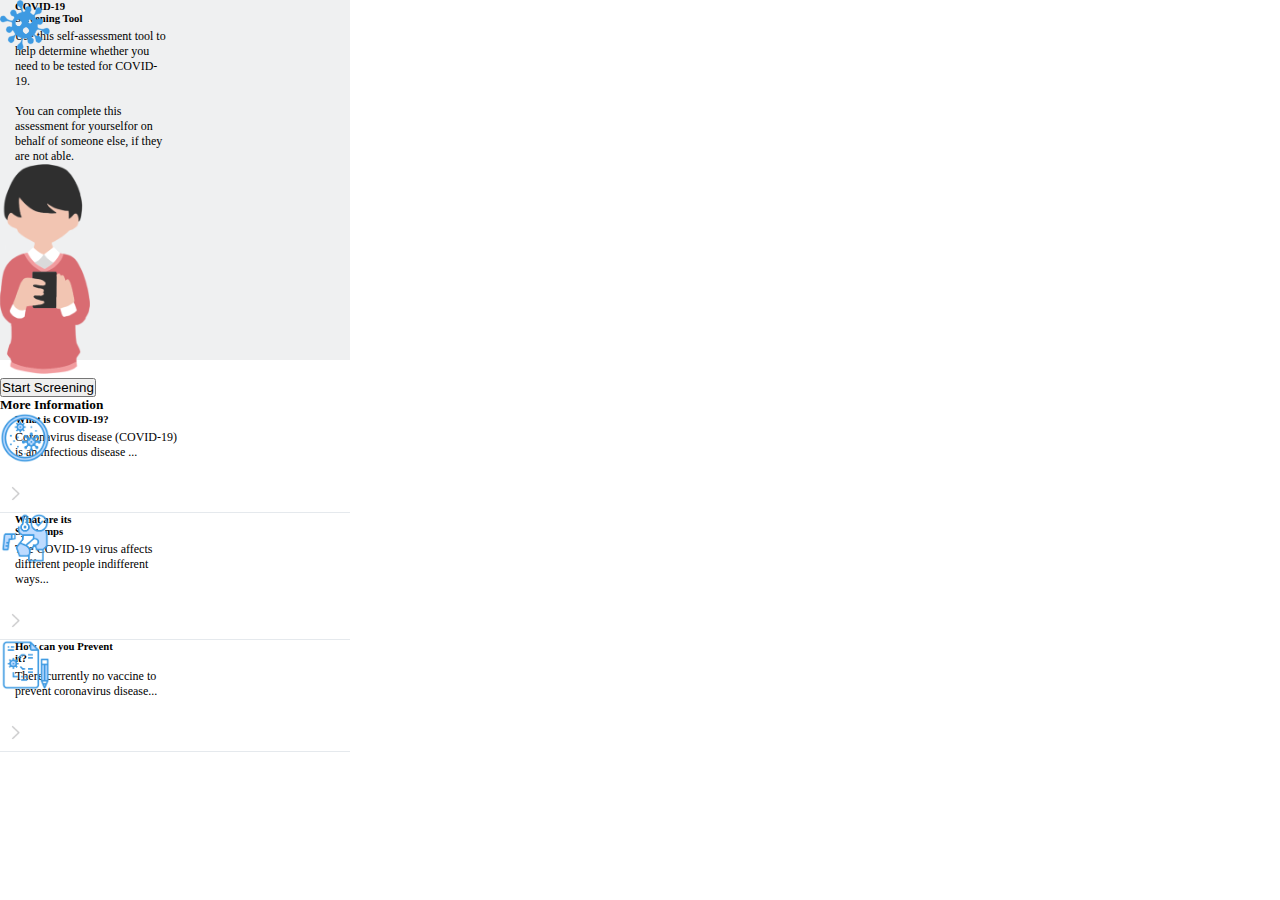
<file: bootstrap responsive/index.html>
<!DOCTYPE html>
<html lang="en">
<head>
    <meta charset="UTF-8">
    <meta name="viewport" content="width=device-width, initial-scale=1.0">
    <link href="https://cdn.jsdelivr.net/npm/bootstrap@5.0.2/dist/css/bootstrap.min.css" rel="stylesheet" integrity="sha384-EVSTQN3/azprG1Anm3QDgpJLIm9Nao0Yz1ztcQTwFspd3yD65VohhpuuCOmLASjC" crossorigin="anonymous">
    <link rel="stylesheet" href="style.css">
    <title>Document</title>
</head>
<body>
    <div class="parent">
    <div class="header">
        <div class="row"><div class="col-3"><img src="./logo.png" class="logo ms-4 mt-3"></div></div>
    <div class="container my-4">
        <div class="row">
          <div class="col-8 my-2 ">
            <h6 class="mt-5 ">COVID-19<BR>Screening Tool</h6>
                <p class="">Use this self-assessment tool to<br> help determine whether you<br> need to be tested for COVID-<br>19.
                <br><br>You can complete this<br> assessment for yourselfor on <br>behalf of someone else, if they<br>are not able. </p>
          </div>
          <div class="col-4">
            <img src="./covid19screen.png" class="float-right covid19screen mt-5">
          </div>
          <div class="row">
            <div class="col-12 mt-2"><button type="button" class="btn text-center btn-primary text-white mx-2 w-100 mb-4">Start Screening</button></div>
          </div>
        </div>
    </div>
    <div class="About">
      <div class="row"><h5 class="ms-4 mt-2 "><b>More Information</b></h5></div>
      <div class="row aboutus my-auto">
        <div class="col-3">
          <img src="./virus.png" class="virus ms-4 mt-3">
        </div>
        <div class="col-7">
          <h6 class="mt-3 ">What is COVID-19?</h6>
          <p>Coronavirus disease (COVID-19)<BR>is an infectious disease ...</p><br>
          </div>
            <div class="col-2">
              <img src="./icon-arrow.png" class=" icon-arrow mt-5 ms-1">
            </div>
         
      </div>
      <div class="row aboutus my-auto">
        <div class="col-3">
          <img src="./symptoms.png" class="virus ms-4 mt-3">
        </div>
        <div class="col-7">
          <h6 class="mt-3 ">What are its <br>Symtomps</h6>
          <p>The COVID-19 virus affects<BR>diffferent people indifferent<br> ways... </p><br>
        </div>
        <div class="col-2">
          <img src="./icon-arrow.png" class=" icon-arrow mt-5 ms-1">
        </div>
      </div>
      <div class="row aboutus my-auto">
        <div class="col-3">
          <img src="./prevent.png" class="virus ms-4 mt-3">
        </div>
        <div class="col-7">
          <h6 class="mt-3 ">How can you Prevent <br>it?</h6>
          <p>There currently no vaccine to <BR>prevent coronavirus disease... </p><br>
        </div>
        <div class="col-2">
          <img src="./icon-arrow.png" class=" icon-arrow mt-5 ms-1">
        </div>
      </div>

    </div>
</div>
    <script src="https://cdn.jsdelivr.net/npm/bootstrap@5.0.2/dist/js/bootstrap.bundle.min.js" integrity="sha384-MrcW6ZMFYlzcLA8Nl+NtUVF0sA7MsXsP1UyJoMp4YLEuNSfAP+JcXn/tWtIaxVXM" crossorigin="anonymous"></script>
</body>
</html>
</file>
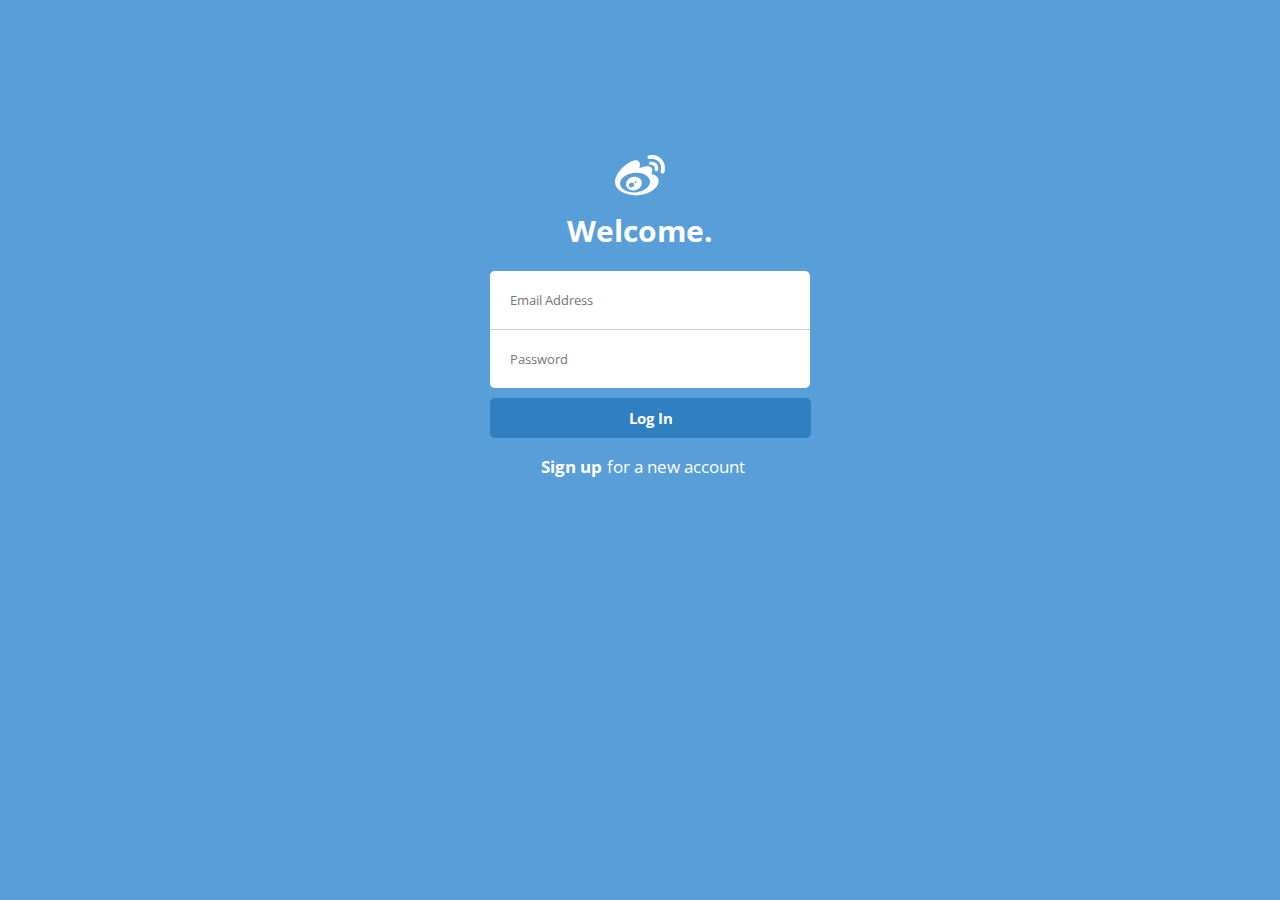
<file: html CSS/index.html>
<!DOCTYPE html>
<html lang="en">
<head>
    <meta charset="UTF-8">
    <meta http-equiv="X-UA-Compatible" content="IE=edge">
    <meta name="viewport" content="width=device-width, initial-scale=1.0">
    <link rel="stylesheet" href="https://cdnjs.cloudflare.com/ajax/libs/font-awesome/4.7.0/css/font-awesome.css" integrity="sha512-5A8nwdMOWrSz20fDsjczgUidUBR8liPYU+WymTZP1lmY9G6Oc7HlZv156XqnsgNUzTyMefFTcsFH/tnJE/+xBg==" crossorigin="anonymous" referrerpolicy="no-referrer" />
    <link href="https://fonts.googleapis.com/css2?family=Open+Sans&display=swap" rel="stylesheet">
    <link rel="stylesheet" href="style.css">
    <title>LogIn</title>
</head>
<body>
    <div class="container">
        <div class="header">
            <div class="logo"><i class="fa fa-weibo" aria-hidden="true"></i>
                <h1>Welcome.</h1>
            </div>
        </div>
        <div class="login-form">
        <div class="container-field">
            <input id="email" type="email" placeholder="Email Address" value=""><br>
            <input id="password" type="password" placeholder="Password" value=""><br>
        </div>
        <input id="submit" type="submit" name="Log In" value="Log In">
        </div>
        <div class="footer">
            <div><p><a href="#">Sign up</a>for a new account</p></div>
        </div>
    </div>
</body>
</html>
</file>
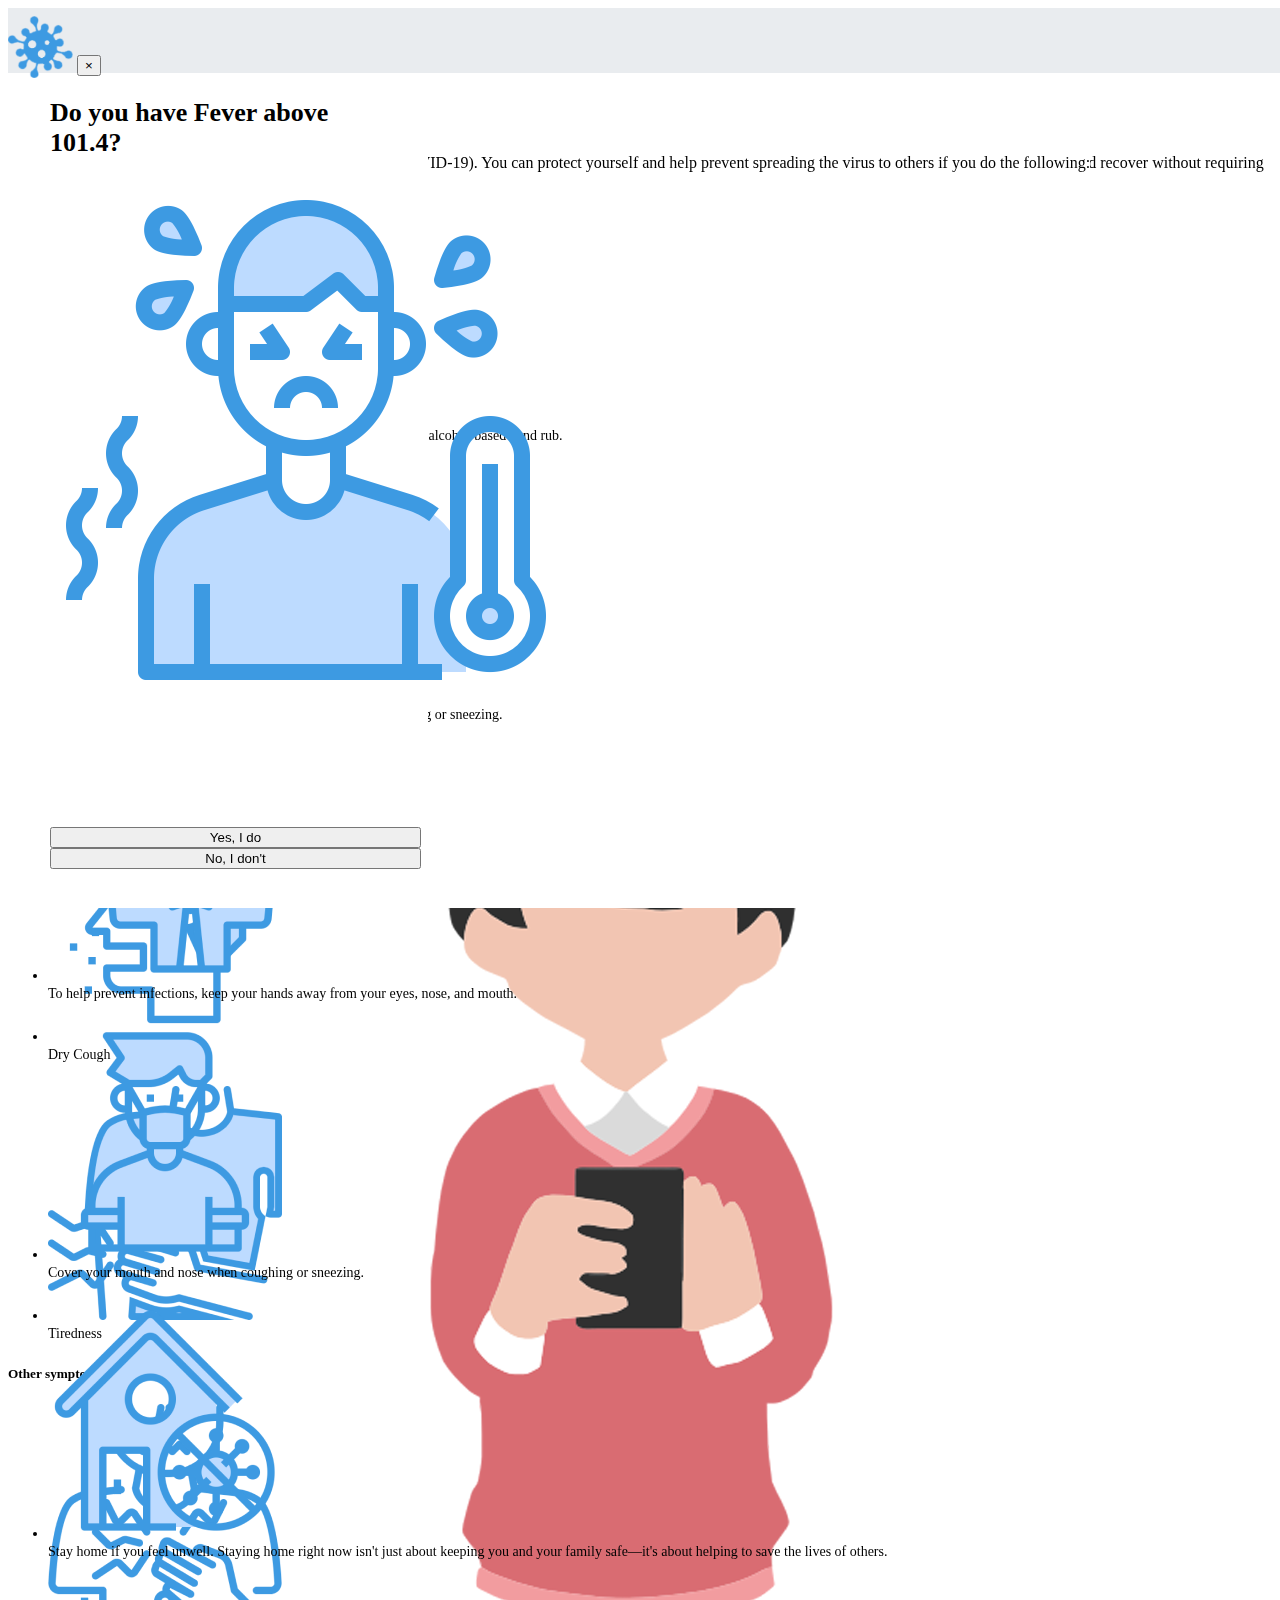
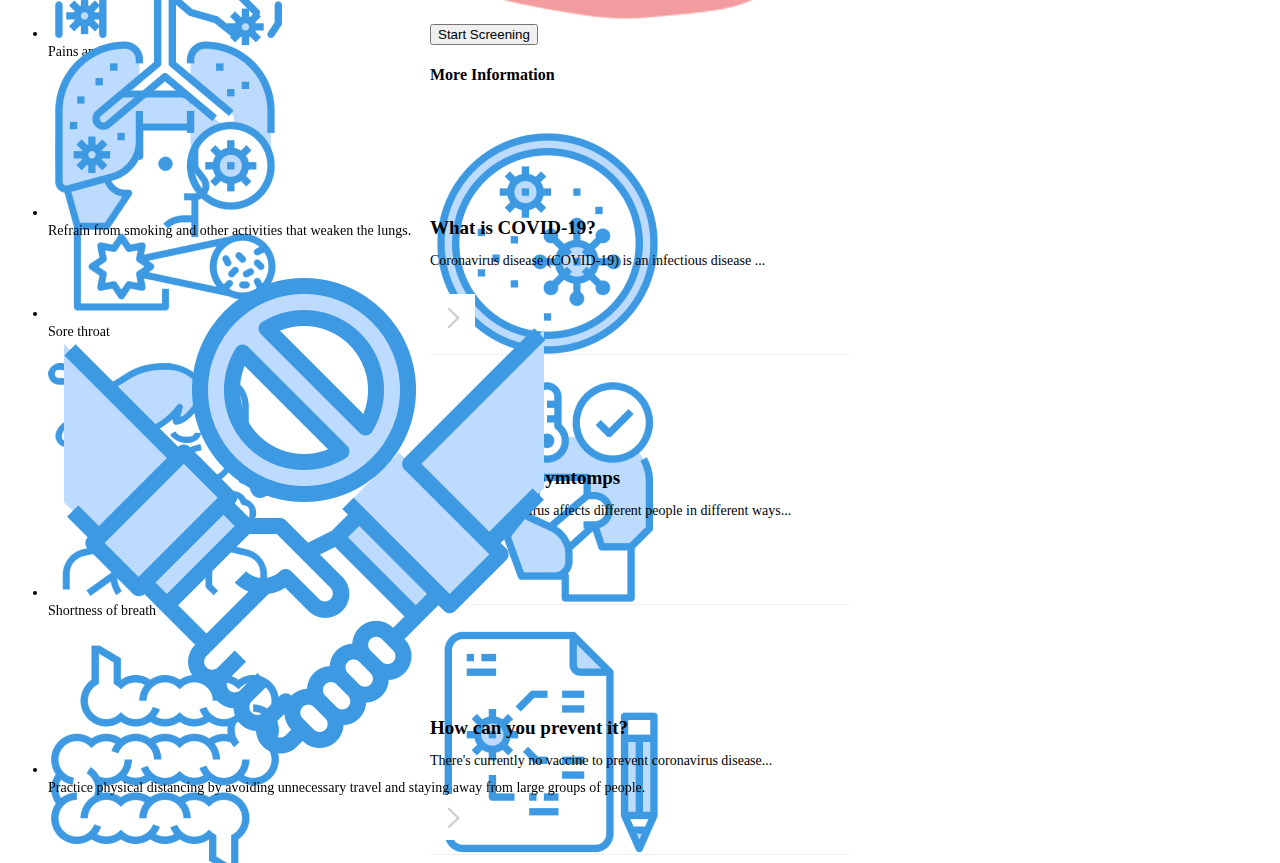
<file: JQuery/index.html>
<!DOCTYPE html>
<html lang="en">
<head>
    <meta charset="UTF-8">
    <meta name="viewport" content="width=device-width, initial-scale=1.0">
    <link rel="stylesheet" href="https://cdn.jsdelivr.net/npm/bootstrap@4.6.2/dist/css/bootstrap.min.css" integrity="sha384-xOolHFLEh07PJGoPkLv1IbcEPTNtaed2xpHsD9ESMhqIYd0nLMwNLD69Npy4HI+N" crossorigin="anonymous">
    <script src="https://cdn.jsdelivr.net/npm/jquery@3.5.1/dist/jquery.slim.min.js" integrity="sha384-DfXdz2htPH0lsSSs5nCTpuj/zy4C+OGpamoFVy38MVBnE+IbbVYUew+OrCXaRkfj" crossorigin="anonymous"></script>
        <script src="https://cdn.jsdelivr.net/npm/bootstrap@4.6.2/dist/js/bootstrap.bundle.min.js" integrity="sha384-Fy6S3B9q64WdZWQUiU+q4/2Lc9npb8tCaSX9FK7E8HnRr0Jz8D6OP9dO5Vg3Q9ct" crossorigin="anonymous"></script>
    <link rel="stylesheet" href="style.css">
    <title>Document</title>
</head>
<body>
    <!-- MODAL 1 -->
    <div class="modal fade" id="covid" data-backdrop="static" aria-labelledby="staticBackdropLabel" aria-hidden="true">
        <div class="modal-dialog">
          <div class="modal-content">
            <div class="modal-header">
              <img src="./img/logo.png" class="img-logo" />
              <button type="button" class="close" data-dismiss="modal" aria-label="Close">
                <span aria-hidden="true">&times;</span>
              </button>
            </div>
            <div class="modal-body">
                <h3>COVID-19</h3>

                <p>
                  Coronavirus disease (COVID-19) is an infectious disease caused
                  by a new virus.
                </p>
                <p>
                  The disease causes respiratory illness (like the flu) with
                  symptoms such as a cough, fever, and in more severe cases,
                  difficulty breathing. You can protect yourself by washing your
                  hands frequently, avoiding touching your face, and avoiding
                  close contact (1 meter or 3 feet) with people who are unwell.
                </p>

                <h5>How it spreads</h5>
                <p>
                  Coronavirus disease spreads primarily through contact with an
                  infected person when they cough or sneeze. It also spreads
                  when a person touches a surface or object that has the virus
                  on it, then touches their eyes, nose, or mouth.
                </p>

                <a target="_blank" rel="noopener" href="https://www.who.int/emergencies/diseases/novel-coronavirus-2019" aria-label="Learn more on who.int: Overview">Learn more on who.int →</a>
              </div>
          </div>
      </div>
    </div>
    <!-- MODAL 2 -->
    <div class="modal fade" id="symtomps" data-backdrop="static" aria-labelledby="staticBackdropLabel" aria-hidden="true">
        <div class="modal-dialog">
          <div class="modal-content">
            <div class="modal-header">
              <img src="./img/logo.png" class="img-logo" />
              <button type="button" class="close" data-dismiss="modal" aria-label="Close">
                <span aria-hidden="true">&times;</span>
              </button>
            </div>
            <div class="modal-body">
                <h3>Symptoms</h3>
                <p>
                  The COVID-19 virus affects different people in different ways.
                  COVID-19 is a respiratory disease and most infected people
                  will develop mild to moderate symptoms and recover without
                  requiring special treatment. People who have underlying
                  medical conditions and those over 60 years old have a higher
                  risk of developing severe disease and death.
                </p>

                <h5>Common symptoms include:</h5>
                <ul class="p-0 m-0 list-unstyled item-list">
                  <li>
                    <div class="row">
                      <div class="col-3 my-auto">
                        <img src="./img/1.png" class="img-fluid" />
                      </div>
                      <div class="col-9 my-auto">
                        Fever and body aches
                      </div>
                    </div>
                  </li>
                  <li>
                    <div class="row">
                      <div class="col-3 my-auto">
                        <img src="./img/2.png" class="img-fluid" />
                      </div>
                      <div class="col-9 my-auto">
                        Dry Cough
                      </div>
                    </div>
                  </li>
                  <li>
                    <div class="row">
                      <div class="col-3 my-auto">
                        <img src="./img/tirdeness.png" class="img-fluid" />
                      </div>
                      <div class="col-9 my-auto">
                        Tiredness
                      </div>
                    </div>
                  </li>
                </ul>

                <h5>Other symptoms include:</h5>
                <ul class="p-0 m-0 list-unstyled item-list">
                  <li>
                    <div class="row">
                      <div class="col-3 my-auto">
                        <img src="./img/8.png" class="img-fluid" />
                      </div>
                      <div class="col-9 my-auto">
                        Pains and aches
                      </div>
                    </div>
                  </li>
                  <li>
                    <div class="row">
                      <div class="col-3 my-auto">
                        <img src="./img/thorat.png" class="img-fluid" />
                      </div>
                      <div class="col-9 my-auto">
                        Sore throat
                      </div>
                    </div>
                  </li>
                  <li>
                    <div class="row">
                      <div class="col-3 my-auto">
                        <img src="./img/4.png" class="img-fluid" />
                      </div>
                      <div class="col-9 my-auto">
                        Shortness of breath
                      </div>
                    </div>
                  </li>
                  <li>
                    <div class="row">
                      <div class="col-3 my-auto">
                        <img src="./img/intestine.png" class="img-fluid" />
                      </div>
                      <div class="col-9 my-auto">
                        Very few people will report diarrhoea, nausea or a runny
                        nose.
                      </div>
                    </div>
                  </li>
                </ul>

                <p>
                  People with mild symptoms who are otherwise healthy should
                  self-isolate and contact their medical provider or a COVID-19
                  information line for advice on testing and referral. People
                  with fever, cough or difficulty breathing should call their
                  doctor and seek medical attention.
                </p>
            </div>
        
        </div>
        </div>
    </div>
    <!-- MODAL 3 -->
    <div class="modal fade" id="prevent" data-backdrop="static" aria-labelledby="staticBackdropLabel" aria-hidden="true">
        <div class="modal-dialog">
          <div class="modal-content">
            <div class="modal-header">
              <img src="./img/logo.png" class="img-logo" />
              <button type="button" class="close" data-dismiss="modal" aria-label="Close">
                <span aria-hidden="true">&times;</span>
              </button>
            </div>
            <div class="modal-body">
                <h3>Prevention</h3>
                <p>
                  There's currently no vaccine to prevent coronavirus disease
                  (COVID-19). You can protect yourself and help prevent
                  spreading the virus to others if you do the following:
                </p>

                <ul class="p-0 m-0 list-unstyled item-list">
                  <li>
                    <div class="row">
                      <div class="col-3 my-auto">
                        <img src="./img/hands.png" class="img-fluid">
                      </div>
                      <div class="col-9 my-auto">
                        Wash your hands regularly with soap and water, or clean
                        them with alcohol-based hand rub.
                      </div>
                    </div>
                  </li>
                  <li>
                    <div class="row">
                      <div class="col-3 my-auto">
                        <img src="./img/distance.png" class="img-fluid">
                      </div>
                      <div class="col-9 my-auto">
                        Maintain at least 1 metre distance between you and
                        people coughing or sneezing.
                      </div>
                    </div>
                  </li>
                  <li>
                    <div class="row">
                      <div class="col-3 my-auto">
                        <img src="./img/away.png" class="img-fluid">
                      </div>
                      <div class="col-9 my-auto">
                        To help prevent infections, keep your hands away from
                        your eyes, nose, and mouth.
                      </div>
                    </div>
                  </li>
                  <li>
                    <div class="row">
                      <div class="col-3 my-auto">
                        <img src="./img/cover.png" class="img-fluid">
                      </div>
                      <div class="col-9 my-auto">
                        Cover your mouth and nose when coughing or sneezing.
                      </div>
                    </div>
                  </li>
                  <li>
                    <div class="row">
                      <div class="col-3 my-auto">
                        <img src="./img/home.png" class="img-fluid">
                      </div>
                      <div class="col-9 my-auto">
                        Stay home if you feel unwell. Staying home right now
                        isn't just about keeping you and your family safe—it's
                        about helping to save the lives of others.
                      </div>
                    </div>
                  </li>
                  <li>
                    <div class="row">
                      <div class="col-3 my-auto">
                        <img src="./img/lungs.png" class="img-fluid">
                      </div>
                      <div class="col-9 my-auto">
                        Refrain from smoking and other activities that weaken
                        the lungs.
                      </div>
                    </div>
                  </li>
                  <li>
                    <div class="row">
                      <div class="col-3 my-auto">
                        <img src="./img/physica.png" class="img-fluid">
                      </div>
                      <div class="col-9 my-auto">
                        Practice physical distancing by avoiding unnecessary
                        travel and staying away from large groups of people.
                      </div>
                    </div>
                  </li>
                </ul>
            </div>
        </div>
    </div>
</div>
<!-- MODAL 4 -->
<div class="modal fade" id="screening" data-backdrop="static" aria-labelledby="staticBackdropLabel" aria-hidden="true">
    <div class="modal-dialog">
      <div class="modal-content">
        <div class="modal-header">
          <img src="./img/logo.png" class="img-logo" />
          <button type="button" class="close" data-dismiss="modal" aria-label="Close">
            <span aria-hidden="true">&times;</span>
          </button>
        </div>
        <div class="modal-body question">
            <div class="container">

            <div class="row q1 active">
                <h3>Do you have Fever above<br>101.4?</h3>
                <img class="img-fluid" src="./img/1.png">
           
            <div class="bottom-question">
                <button onclick="recordAnswers(1,1,2)" type="button" class="btn btn-primary btn-block btn-lg ">Yes, I do</button>
                <button onclick="recordAnswers(1,2,2)" type="button" class="btn btn-primary btn-block btn-lg ">No, I don't</button>
            </div>
            </div>

            <div class="row q2">
                <h3>Do you have Cough - (Dry Cough)?</h3>
                <img  src="./img/2.png">
            
            <div class="bottom-question">
                <button onclick="recordAnswers(2,1,3)" type="button" class="btn btn-primary btn-block btn-lg ">Yes, I do</button>
                <button onclick="recordAnswers(2,2,3)" type="button" class="btn btn-primary btn-block btn-lg ">No, I don't</button>
            </div>
            </div>
            <div class="row q3">
                <h3>Do you have Cough - (Wet Cough)?</h3>
                <img  src="./img/3.png">
            
            <div class="bottom-question">
                <button onclick="recordAnswers(3,1,4)" type="button" class="btn btn-primary btn-block btn-lg ">Yes, I do</button>
                <button onclick="recordAnswers(3,2,4)" type="button" class="btn btn-primary btn-block btn-lg ">No, I don't</button>
            </div>
            </div>
            <div class="row q4">
                <h3>Do you have Shortness of Breath?</h3>
                <img src="./img/4.png">
            
            <div class="bottom-question">
                <button onclick="recordAnswers(4,1,5)" type="button" class="btn btn-primary btn-block btn-lg ">Yes, I do</button>
                <button onclick="recordAnswers(4,2,5)" type="button" class="btn btn-primary btn-block btn-lg ">No, I don't</button>
            </div>
            </div>
            <div class="row q5">
                <h3>Do you have Flu?</h3>
                <img  src="./img/5.png">
            
            <div class="bottom-question">
                <button onclick="recordAnswers(5,1,6)" type="button" class="btn btn-primary btn-block btn-lg ">Yes, I do</button>
                <button onclick="recordAnswers(5,2,6)" type="button" class="btn btn-primary btn-block btn-lg ">No, I don't</button>
            </div>
            </div>
            <div class="row q6">
                <h3>Have you travelled abroad in the last 15 days?</h3>
                <img  src="./img/6.png">
            
            <div class="bottom-question">
                <button onclick="recordAnswers(6,1,7)" type="button" class="btn btn-primary btn-block btn-lg ">Yes, I do</button>
                <button onclick="recordAnswers(6,2,7)" type="button" class="btn btn-primary btn-block btn-lg ">No, I don't</button>
            </div>
            </div>
            <div class="row q7">
                <h3>Have you been in contact with any person who has recently travelled internationally?</h3>
                <img src="./img/7.png">
            
            <div class="bottom-question">
                <button onclick="recordAnswers(7,1,8)" type="button" class="btn btn-primary btn-block btn-lg ">Yes, I do</button>
                <button onclick="recordAnswers(7,2,8)" type="button" class="btn btn-primary btn-block btn-lg ">No, I don't</button>
            </div>
            </div>
            <div class="row q8">
                <h3>Do you have chest infection?</h3>
                <img  src="./img/8.png">
            
            <div class="bottom-question">
                <button onclick="recordAnswers(8,1,9)" type="button" class="btn btn-primary btn-block btn-lg ">Yes, I do</button>
                <button onclick="recordAnswers(8,2,9)" type="button" class="btn btn-primary btn-block btn-lg ">No, I don't</button>
            </div>
            </div>
            <div class="row q9">
                <h3>Is your age more than or equal to 60 years of age?</h3>
                <img src="./img/9.png">
            
            <div class="bottom-question">
                <button onclick="recordAnswers(9,1,10)" type="button" class="btn btn-primary btn-block btn-lg ">Yes, I do</button>
                <button onclick="recordAnswers(9,2,10)" type="button" class="btn btn-primary btn-block btn-lg ">No, I don't</button>
            </div>
            </div>
            <div class="row q10">
                <h3>Due to Co-morbidities, do you take any medicine?</h3>
                <img src="./img/10.png">
            
            <div class="bottom-question">
                <button onclick="recordAnswers(10,1,0)" type="button" class="btn btn-primary btn-block btn-lg ">Yes, I do</button>
                <button onclick="recordAnswers(10,2,0)" type="button" class="btn btn-primary btn-block btn-lg ">No, I don't</button>
            </div>
            </div>

            <div class="row result1">
                <h3>Result 1: High Probability of Corona!</h3>
                <p>1.	Isolate From Others
                <br>2.	Rest and Take Care
                <br>3.	Call Work Health Providers
                <br>4.	Monitor Symptoms
                <br>5.	Talk to Someone About Testing
                <br>6.	Follow Govt Instructions
                <br>As of now, your answers suggest that you may need testing. If anything changes, take the questionnaire again.</p>
            </div>

            <div class="row result2 ">
                <h3>Result 2: Suspected for Corona!</h3>
                <p>1.	Isolate From Others
                <br>2.	Rest and Take Care
                <br>3.	Call Work Health Providers
                <br>4.	Monitor Symptoms
                <br>5.	Talk to Someone About Testing
                <br>6.	Follow Govt Instructions
                <br>As of now, your answers suggest that you may need testing. If anything changes, take the questionnaire again.</p>
            </div>
                
            <div class="row result3">
                <h3>Result 3: You are all Good!</h3>
                <p>1.	No Test Needed At This Time
                <br>2.	Maintain Social Distance
                <br>3.	Avoid groups of people and keep six feet apart from anyone who's not part of the household. Especially avoid those showing symptoms.
                <br>As of now, their answers suggest they do not need to get tested. If anything changes, take the questionnaire again.</p>
            </div>
            </div>
        </div>
        </div>
    </div>
</div>

    <div class="jumbotron text-left">
        <div class="container">
          <div class="row header">
            <div class="col-8">
              <img src="./img/logo.png" class="img-logo" />
              <h3>COVID-19<br />Screening Tool</h3>
              <p>
                Use this self-assessment tool to help determine whether you need
                to be tested for COVID-19.<br /><br />You can complete this
                assessment for yourself or on behalf of someone else, if they are
                not able.
              </p>
            </div>
            <div class="col-4">
              <img src="./img/covid19screen.png" class="img-fluid img-person" />
            </div>
          </div>
          <div class="row" >
            <button
              type="button" data-toggle="modal" data-target="#screening"
              class="btn btn-primary btn-lg btn-block"
              data-toggle="modal"
              data-target="#screening"
              onclick="startScreen()"
            >
              Start Screening
            </button>
          </div>
        </div>
      </div>
      <div class="container">
        <div class="row list-header">
          <div class="col-12">
            <h4>More Information</h4>
          </div>
        </div>
  
        <div class="row list" data-toggle="modal" data-target="#covid">
          <div class="col-10">
            <div class="row">
              <div class="col-4">
                <div class="icon-round">
                  <img src="./img/virus.png" class="img-fluid" />
                </div>
              </div>
              <div class="col-8 pr-0 pl-0">
                <h5>What is COVID-19?</h5>
                <p>Coronavirus disease (COVID-19) is an infectious disease ...</p>
              </div>
            </div>
          </div>
          <div class="col-2">
            <img src="./img/icon-arrow.png" class="img-fluid img-arrow" data-toggle="modal" data-target="#exampleModal"/>
          </div>
        </div>
  
        <div class="row list" data-toggle="modal" data-target="#symtomps">
          <div class="col-10">
            <div class="row">
              <div class="col-4">
                <div class="icon-round">
                  <img src="./img/symptoms.png" class="img-fluid" />
                </div>
              </div>
              <div class="col-8 pr-0 pl-0">
                <h5>What are its Symtomps</h5>
                <p>
                  The COVID-19 virus affects different people in different ways...
                </p>
              </div>
            </div>
          </div>
          <div class="col-2">
            <img src="./img/icon-arrow.png" class="img-fluid img-arrow" data-toggle="modal" data-target="#exampleModal" />
          </div>
        </div>
        <div class="row list" data-toggle="modal" data-target="#prevent">
          <div class="col-10">
            <div class="row">
              <div class="col-4">
                <div class="icon-round">
                  <img src="./img/prevent.png" class="img-fluid" />
                </div>
              </div>
              <div class="col-8 pr-0 pl-0">
                <h5>How can you prevent it?</h5>
                <p>
                  There's currently no vaccine to prevent coronavirus disease...
                </p>
              </div>
            </div>
          </div>
          <div class="col-2">
            <img src="./img/icon-arrow.png" class="img-fluid img-arrow" data-toggle="modal" data-target="#exampleModal"/>
          </div>
        </div>
      </div>
<script>
    var answers = [];
    function recordAnswers(qno,ans,nqno) {
        answers[qno] = ans
        if(nqno > 0) {
            jQuery('.question .row').removeClass("active");
            jQuery('.q' +nqno).addClass("active");
        }
        else {
            q1 = answers[0];
            q2 = answers[1];
            q3 = answers[2];
            q4 = answers[3];
            q5 = answers[4];
            q6 = answers[5];
            q7 = answers[6];
            q8 = answers[7];
            q9 = answers[8];
            q10 = answers[9];

            if((q1,q2,q4,q8,q9,q6==1) && (q3,q5,q7,q10==1 || 2)) {
                jQuery('.question .row').removeClass("active");
                jQuery('.result1').addClass("active");
            }
            // if((q2,q1,q4==1) && (q3,q6,q5,q7,q10==1 || 2) && (q8,q9==1 || 2)) {
            //     jQuery('.question .row').removeClass("active");
            //     jQuery('.result2').addClass("active");
            // }
            if (q1,q2,q3,q4,q5,q6,q7,q8,q9,q10==2)
            {
                jQuery('.question .row').removeClass("active");
                jQuery('.result3').addClass("active");
            }
            
        
        }
    }
</script>
</body>
</html>
</file>
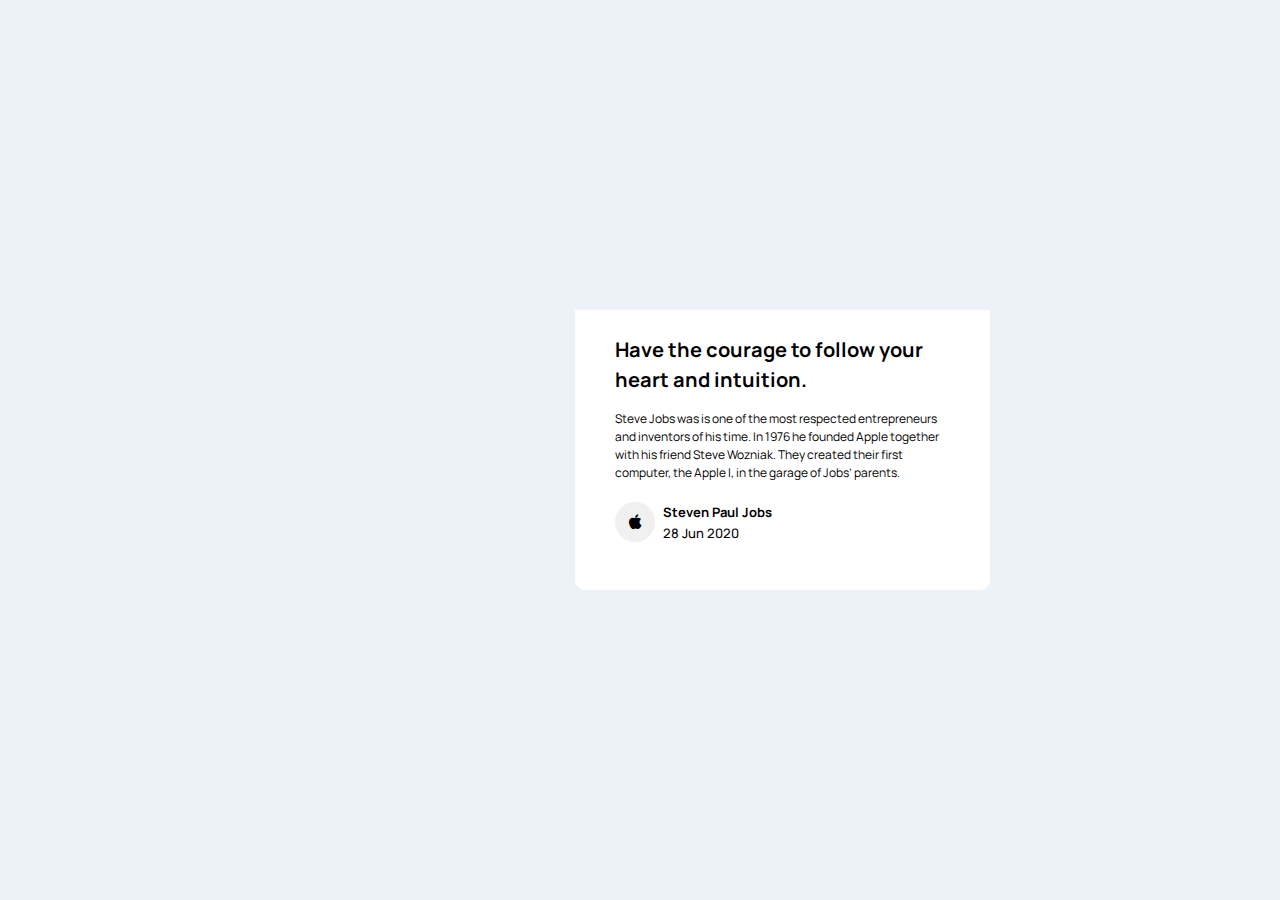
<file: responsive html/index.html>
<!DOCTYPE html>
<html lang="en">
<head>
    <meta charset="UTF-8">
    <meta name="viewport" content="width=device-width, initial-scale=1.0">
    <link
      href="https://fonts.googleapis.com/css2?family=Manrope:wght@500;700&display=swap"
      rel="stylesheet"
    />
    <link rel="stylesheet" href="https://cdnjs.cloudflare.com/ajax/libs/font-awesome/4.7.0/css/font-awesome.css" integrity="sha512-5A8nwdMOWrSz20fDsjczgUidUBR8liPYU+WymTZP1lmY9G6Oc7HlZv156XqnsgNUzTyMefFTcsFH/tnJE/+xBg==" crossorigin="anonymous" />

    <link rel="stylesheet" href="style.css">
    <title>Document</title>
</head>
<body>
    <div class="container">
        <div class="article">
          <div class="article-preview"></div>
          <div class="article-info">
            <h1>
              Have the courage to follow your heart and intuition. 
            </h1>
            <p>
              Steve Jobs was is one of the most respected entrepreneurs and inventors of his time. In 1976 he founded Apple together with his friend Steve Wozniak. They created their first computer, the Apple I, in the garage of Jobs’ parents. 
            </p>
            <div class="article-author">
             <i class="fa fa-apple" aria-hidden="true"></i>
              <div class="author-info">
                <span class="author-name">Steven Paul Jobs</span>
                <span class="date">28 Jun 2020</span>
              </div>
           
            </div>
            
          </div>
        </div>
      </div>
</body>
</html>
</file>
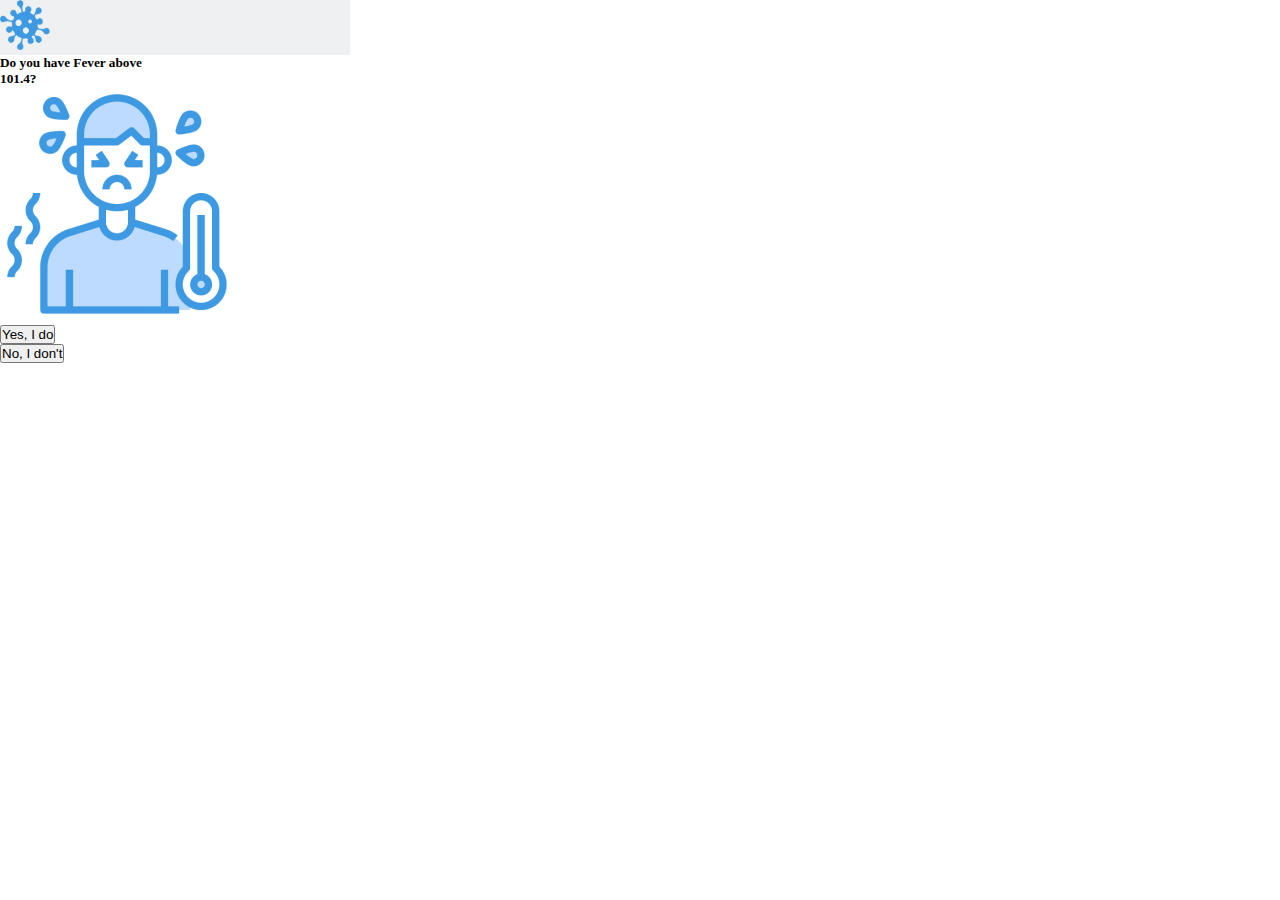
<file: bootstrap responsive/page2.html>
<!DOCTYPE html>
<html lang="en">
<head>
    <meta charset="UTF-8">
    <meta name="viewport" content="width=device-width, initial-scale=1.0">
    <link href="https://cdn.jsdelivr.net/npm/bootstrap@5.0.2/dist/css/bootstrap.min.css" rel="stylesheet" integrity="sha384-EVSTQN3/azprG1Anm3QDgpJLIm9Nao0Yz1ztcQTwFspd3yD65VohhpuuCOmLASjC" crossorigin="anonymous">
    <link rel="stylesheet" href="style.css">
    <title>Document</title>
</head>
<body>
    <div class="parent">
        <div class="navbar">
            <img src="./logo.png" class="logo ms-4 mt-5">
        </div>
        <div class="my-4">
            <h5 class="ms-5 mt-5"><b>Do you have Fever above<br>101.4? </b> </h5>
            <img class="ms-5 mt-4 w-75" src="./fever.png">
        </div>
        <div class="col-12 mt-5"><button type="button" class="btn text-center btn-primary text-white mx-auto w-75 mb-2">Yes, I do</button></div>
        <div class="col-12 mt-2"><button type="button" class="btn text-center btn-primary text-white mx-auto w-75 mb-4">No, I don't</button></div>
    </div>
    <script src="https://cdn.jsdelivr.net/npm/bootstrap@5.0.2/dist/js/bootstrap.bundle.min.js" integrity="sha384-MrcW6ZMFYlzcLA8Nl+NtUVF0sA7MsXsP1UyJoMp4YLEuNSfAP+JcXn/tWtIaxVXM" crossorigin="anonymous"></script>
</body>
</html>
</file>
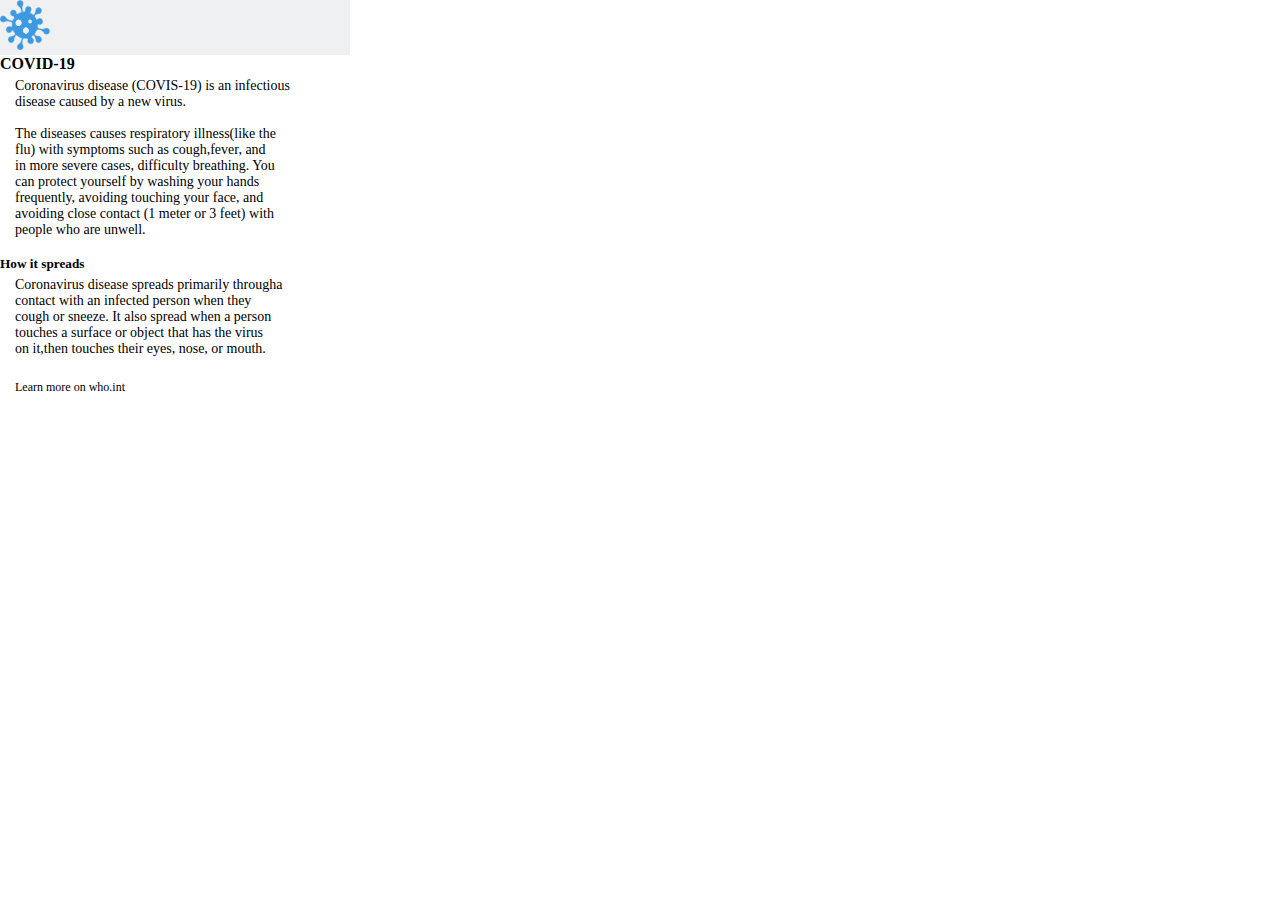
<file: bootstrap responsive/page3.html>
<!DOCTYPE html>
<html lang="en">
<head>
    <meta charset="UTF-8">
    <meta name="viewport" content="width=device-width, initial-scale=1.0">
    <link href="https://cdn.jsdelivr.net/npm/bootstrap@5.0.2/dist/css/bootstrap.min.css" rel="stylesheet" integrity="sha384-EVSTQN3/azprG1Anm3QDgpJLIm9Nao0Yz1ztcQTwFspd3yD65VohhpuuCOmLASjC" crossorigin="anonymous">
    <link rel="stylesheet" href="style.css">
    <title>Document</title>
</head>
<body>
    <div class="parent">
        <div class="navbar">
            <img src="./logo.png" class="logo ms-4 mt-5">
        </div>
        <div class="row">
       <div class="col-12 my-4">
        <h4 class="ms-3 mt-4"><b>COVID-19</b> </h4>
        <P class="covid">Coronavirus disease (COVIS-19) is an infectious<br>disease caused by a new virus.<br>
        <br>The diseases causes respiratory illness(like the<br> flu) with symptoms such as cough,fever, and<br>
        in more severe cases, difficulty breathing. You<br> can protect yourself by washing your hands
        <br>frequently, avoiding touching your face, and <br>avoiding close contact (1 meter or 3 feet) with<br>
        people who are unwell. </P><br>
        <h5 class="ms-3">How it spreads</h5>
        <p class="covid">Coronavirus disease spreads primarily througha <br>contact with an infected person when they
        <br>cough or sneeze. It also spread when a person<br>touches a surface or object that has the virus
        <br>on it,then touches their eyes, nose, or mouth.   </p><br>
        <p>Learn more on who.int</p>

       </div>
    </div>
    </div>
    <script src="https://cdn.jsdelivr.net/npm/bootstrap@5.0.2/dist/js/bootstrap.bundle.min.js" integrity="sha384-MrcW6ZMFYlzcLA8Nl+NtUVF0sA7MsXsP1UyJoMp4YLEuNSfAP+JcXn/tWtIaxVXM" crossorigin="anonymous"></script>
</body>
</html>
</file>
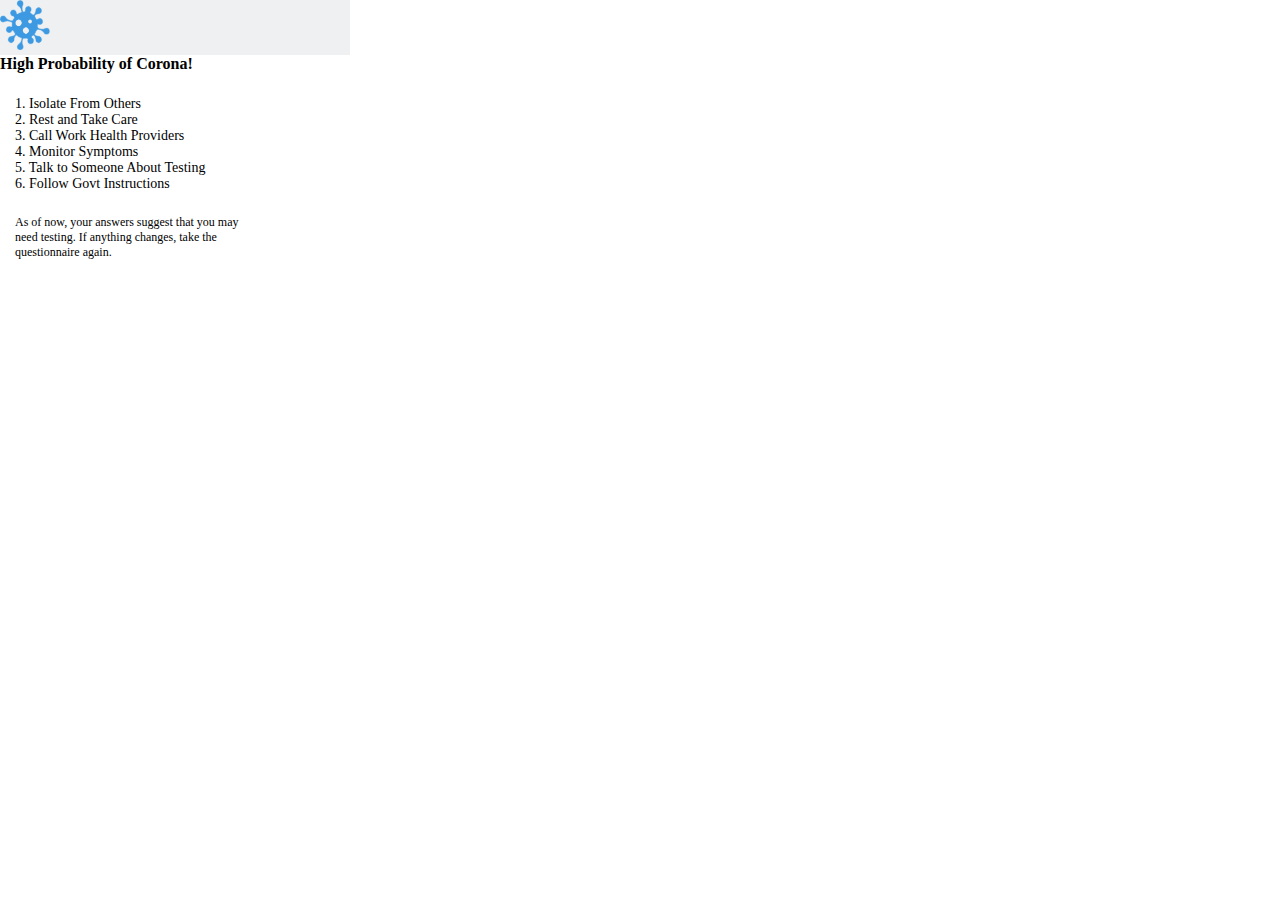
<file: bootstrap responsive/page4.html>
<!DOCTYPE html>
<html lang="en">
<head>
    <meta charset="UTF-8">
    <meta name="viewport" content="width=device-width, initial-scale=1.0">
    <link href="https://cdn.jsdelivr.net/npm/bootstrap@5.0.2/dist/css/bootstrap.min.css" rel="stylesheet" integrity="sha384-EVSTQN3/azprG1Anm3QDgpJLIm9Nao0Yz1ztcQTwFspd3yD65VohhpuuCOmLASjC" crossorigin="anonymous">
    <link rel="stylesheet" href="style.css">
    <title>Document</title>
</head>
<body>
    <div class="parent">
        <div class="navbar">
            <img src="./logo.png" class="logo ms-4 mt-5">
        </div>
        <div class="col-12 my-4">
            <h4 class="ms-3 mt-5"><b>High Probability of Corona!</b> </h4><br>
            <p class="covid ms-3">1. Isolate From Others<br>2. Rest and Take Care<br>3. Call Work Health Providers
            <br>4. Monitor Symptoms<br>5. Talk to Someone About Testing<br>6. Follow Govt Instructions </p><br>
            <p>As of now, your answers suggest that you may<br>need testing. If anything changes, take the<br>
            questionnaire again.  </p>
        </div>
    </div>

    <script src="https://cdn.jsdelivr.net/npm/bootstrap@5.0.2/dist/js/bootstrap.bundle.min.js" integrity="sha384-MrcW6ZMFYlzcLA8Nl+NtUVF0sA7MsXsP1UyJoMp4YLEuNSfAP+JcXn/tWtIaxVXM" crossorigin="anonymous"></script>
</body>
</html>
</file>
<file: bootstrap responsive/style.css>
* {
    margin: 0%;
    padding: 0%;
    box-sizing: border-box;
}
.parent {
    position: absolute;
    width: 350px;
    height: 800px;
}
.header {
    background-color: #EFF0F1;
    height: 45%;
}
.logo {
    position: absolute;
    width: 50px;
    height: 50px;
}
.covid19screen {
    width: 90px;
    height: 210px;

}
.btn {
    display: block;
}
 div h6 {
    font-weight: bold;
    margin: 0px 15px;
}
div p {
    font-size: 12px;
    margin: 0px 15px;
    margin-top: 5px;
}
.virus {
    position: absolute;
    width: 50px;
    height: 50px;
}
.About {
    height: 50%;
}
.aboutus {
    border-bottom: 1px solid rgb(229, 233, 237);
}
.icon-arrow{
   width: 30px;
   height: 30px;
}
.navbar {
    background-color: #EFF0F1;
    height: 55px;
    width: 100%;
}
.covid {
    font-size: 14px;
}
</file>
<file: html CSS/style.css>
body {
    background-color: #589ED9;
    font-family: 'Open Sans', sans-serif;
}
.container {
    width: 300px;
    margin: 0 auto;
    margin-top: 150px;
    text-align: center;
}
.header {
    color: white;
}
.header .logo i{
    font-size: 50px;
}
.header h1 {
    font-size: 30px; 
    margin-top: 10px;
}
.login-form .container-field {
    background-color: white;
    border-radius: 5px;
    width: 100%;
}
.container-field input {
    font-family: 'Open Sans', sans-serif;
    border: none;
    width: 100%;
    outline: none;
    padding: 20px 0;
    padding-left: 20px;
    border-radius: 5px 5px 0px 0px;
    border-top-right-radius: 5px;
}
#password {
    border-radius: 0px;
    border-top: 1px solid #ccc;
    border-bottom-right-radius: 5px;
    border-bottom-left-radius: 5px;
}
#submit {
    
    width: 107%;
    border: none;
    font-size: 15px;
    font-weight: bold;
    background-color: #307fc1 ;
    color: white;
    padding: 10px;
    margin-top: 10px;
    border-radius: 5px;
    font-family: 'Open Sans', sans-serif;
}
#submit:hover {
    background-color: #125f9e ;
}
p {
    font-size: 17px;
    color: white;
    font-family: 'Open Sans', sans-serif;
}
p a {
    color: white;
    text-decoration: none;
    margin: 5px;
    font-weight: bold;
}
</file>
<file: JQuery/style.css>
.img-logo {
    width: 65px;
  }
  .img-person {
    margin-top: 100%;
  }
  .header h3 {
    font-size: 25px;
    font-weight: bold;
    margin-top: 17px;
  }
  .header p {
    font-size: 15px;
  }
  
  .header .col-4 {
    padding: 0px;
  }
  .header .col-8 {
    padding-left: 0px;
  }
  .icon-round {
    width: 60px;
    height: 60px;
    border-radius: 100px;
    display: block;
  }
  .round1 {
    background: green;
  }
  .round2 {
    background: yellow;
  }
  .round3 {
    background: blue;
  }
  .list {
    cursor: pointer;
  }
  .list-header h4 {
    font-weight: bold;
  }
  .list h5 {
    font-size: 19px;
    font-weight: bold;
    margin-bottom: 3px;
  }
  .list p {
    font-size: 14px;
  }
  .img-arrow {
    margin-top: 11px;
  }
  .row.list {
    border-bottom: 1px solid #f0f0f0;
    padding-top: 20px;
    padding-bottom: 10px;
  }
  .container {
    padding: 0px;
    width: 80%;
    margin: 0 auto;
    max-width: 420px;
  }
  .item-list li {
    font-size: 14px;
    margin-bottom: 22px;
    line-height: 18px;
  }
  .bottom {
    position: absolute;
    bottom: 20px;
    display: block;
    padding: 0px;
    width: 80%;
    margin: 0 auto;
    max-width: 420px;
  }
  .question-image {
    position: absolute;
    width: 66%;
    margin: -39% auto;
    top: 50%;
    left: 50%;
    margin-left: -33%;
  }
  .question h3 {
    font-weight: bold;
    margin-top: 23px;
  }
  .qs {
    display: none;
  }
  .qs.active {
    display: block;
  }
  ol li {
    margin-bottom: 2px;
  }
  ol {
    padding-left: 20px;
    font-size: 18px;
    margin-top: 22px;
  }
  /* Additional code for direction */
  .modal.left .modal-dialog {
    position: fixed;
    margin: auto;
    width: 100%;
    height: 100%;
    -webkit-transform: translate3d(0%, 0, 0);
    -ms-transform: translate3d(0%, 0, 0);
    -o-transform: translate3d(0%, 0, 0);
    transform: translate3d(0%, 0, 0);
  }
  
  .modal.left .modal-content,
  .modal.right .modal-content {
    height: 100%;
    overflow-y: auto;
  }
  
  .modal.left .modal-body,
  .modal.right .modal-body {
    padding: 15px 15px 80px;
  }
  
  /*Left*/
  .modal.left.fade .modal-dialog {
    left: 0px;
    -webkit-transition: opacity 1s linear, left 1s ease-out;
    -moz-transition: opacity 1s linear, left 1s ease-out;
    -o-transition: opacity 1s linear, left 1s ease-out;
    transition: opacity 1s linear, left 1s ease-out;
  }
  
  .modal.left.fade.in .modal-dialog {
    left: 0;
  }
  
  /* ----- MODAL STYLE ----- */
  .modal-content {
    border-radius: 0;
    border: none;
  }
  
  .modal-header .img-logo {
    position: relative;
    top: 8px;
  }
  .modal-header {
    border-bottom-color: #e9ecef;
    background-color: #e9ecef;
    height: 65px;
  }
  
  .modal-body h3 {
    font-weight: bold;
    font-size: 26px;
    margin-top: 25px;
  }
  .modal-body a {
    color: #333;
  }
  
  
  .modal-dialog {
    position: fixed;
    width: auto;
    margin: 0px;
    pointer-events: none;
    height: 100%;
    background: white;
  }
  .question .btn {
    width: 100%;
    display: block;
  }
  
  .bottom-question {
      position: fixed;
      bottom: 31px;
      width: 371px;
      max-width: 80%;
  }
  .question .row {
    display: none;
  }
  .question .active {
    display: block;
  }
  .modal {
    overflow: scroll;
  }
</file>
<file: responsive html/style.css>
* {
    box-sizing: border-box;
    margin: 0px;
    padding: 0px;
    font-family: 'Manrope',
        sans-serif;
    font-size: 16px;
}

html,
body {
    width: 100%;
    height: 100%;
}

.container {
    width: 100%;
    height: 100%;
    background-color: hsl(210, 46%, 95%);
    display: flex;
    justify-content: center;
    align-items: center;
    padding: 20px;
}

/* Article Author Section */

.article-author {
    display: flex;
    align-items: center;
}

.article-author .author-avatar {
    width: 40px;
    border-radius: 50%;
    margin-right: 15px;
}

.article-author .author-info {
    display: flex;
    flex-direction: column;
    justify-content: center;
}

.article-author .author-info span {
    font-size: 13px;
}

.article-author .author-info .author-name {
    font-weight: 700;
    margin-bottom: 3px;
}

.article-author .author-info .date {
    font-weight: 500;
}

.article-author .share-icon {
    margin-left: auto;
    height: 30px;
}

i.fa.fa-apple {
    background: #f0f0f0;
    margin-right: 8px;
    border-radius: 100px;
    width: 40px;
    height: 40px;
    text-align: center;
    line-height: 40px;
}


    .article-mobile-share {
        display: none;
    }

    .article {
        height: 280px;
        max-width: 700px;
        display: flex;
        flex-direction: row;
    }

    /* Article Preview Section */

    .article-preview {
        height: 280px;
        width: 290px;
        background: url('https://images.unsplash.com/photo-1591843336309-cbf414ad7978?ixlib=rb-1.2.1&ixid=eyJhcHBfaWQiOjEyMDd9&auto=format&fit=crop&w=1567&q=80g');
        background-size: cover;
        background-position: top center;
        border-top-left-radius: 10px;
        border-bottom-left-radius: 10px;
        flex: 1;
    }

    /* Article Info Section */

    .article-info {
        flex: 1.19;
        background: #ffff;
        border-bottom-left-radius: 10px;
        border-bottom-right-radius: 10px;
        padding-left: 40px;
        padding-right: 35px;
        padding-top: 25px;
        padding-bottom: 30px;
        position: relative;
    }

    .article-info h1 {
        font-size: 20px;
        line-height: 1.5;
        margin-bottom: 15px;
    }

    .article-info p {
        font-size: 12px;
        line-height: 1.5;
        margin-bottom: 20px;
        padding-right: 8px;
    }
     @media screen and (max-width: 767px) {
        .article {
            height: 560px;
            max-width: 100%;
            display: flex;
            flex-direction: column;
        }
        .article-preview {
            width: 100%;
            border-bottom-left-radius: 0px;
            border-top-right-radius: 10px;
        }
        .article-info {
            width: 100%;
        }
        
     }
</file>
